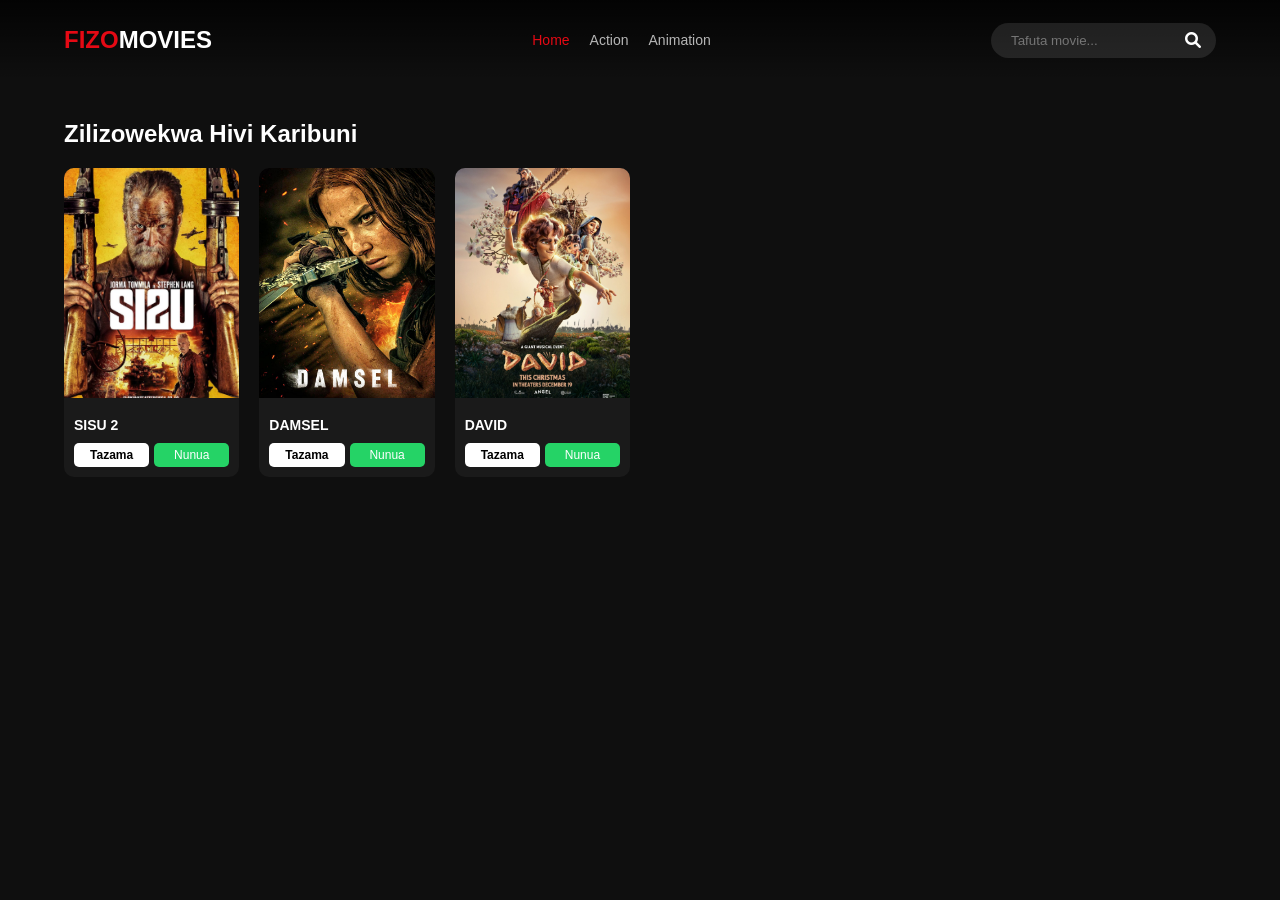
<file: index.html>
<!DOCTYPE html>
<html lang="sw">
<head>
    <meta charset="UTF-8">
    <meta name="viewport" content="width=device-width, initial-scale=1.0">
    <title>FIZO MOVIES ONLINE</title>
    <link rel="stylesheet" href="style.css">
    <link rel="stylesheet" href="https://cdnjs.cloudflare.com/ajax/libs/font-awesome/6.0.0/css/all.min.css">
</head>
<body>

<header>
    <div class="logo">FIZO<span>MOVIES</span></div>
    <nav>
        <ul>
            <li><a href="#" class="cat-btn active" data-cat="All">Home</a></li>
            <li><a href="#" class="cat-btn" data-cat="Action">Action</a></li>
            <li><a href="#" class="cat-btn" data-cat="Animation">Animation</a></li>
        </ul>
    </nav>
    <div class="search-box">
        <input type="text" id="searchInput" placeholder="Tafuta movie...">
        <i class="fas fa-search"></i>
    </div>
</header>

<section class="movie-section">
    <h2 id="sectionTitle">Zilizowekwa Hivi Karibuni</h2>
    <div id="movieGrid"></div>
</section>

<script src="movies.js"></script>

<script>
const movieGrid = document.getElementById('movieGrid');

function displayMovies(data) {
    movieGrid.innerHTML = data.map(movie => `
        <div class="movie-card">
            <img src="${movie.image}" alt="${movie.title}">
            <div class="card-info">
                <h3>${movie.title}</h3>
                <div class="card-buttons">
                    <a href="player.html?id=${movie.id}" class="btn-watch">Tazama</a>
                    <a href="${movie.buy_link}" class="btn-buy">Nunua</a>
                </div>
            </div>
        </div>
    `).join('');
}

// Chagua kulingana na Kategoria
document.querySelectorAll('.cat-btn').forEach(btn => {
    btn.addEventListener('click', (e) => {
        e.preventDefault();
        const cat = btn.getAttribute('data-cat');
        document.querySelectorAll('.cat-btn').forEach(b => b.classList.remove('active'));
        btn.classList.add('active');
        
        const filtered = cat === "All" ? myMovies : myMovies.filter(m => m.category === cat);
        displayMovies(filtered);
    });
});

// Search
document.getElementById('searchInput').addEventListener('input', (e) => {
    const term = e.target.value.toLowerCase();
    const filtered = myMovies.filter(m => m.title.toLowerCase().includes(term));
    displayMovies(filtered);
});

displayMovies(myMovies);
</script>
</body>
</html>
</file>
<file: style.css>
:root {
    --primary: #e50914;
    --dark: #0f0f0f;
    --card-bg: #1a1a1a;
    --text: #ffffff;
}

body {
    background-color: var(--dark);
    color: var(--text);
    font-family: 'Segoe UI', Tahoma, Geneva, Verdana, sans-serif;
    margin: 0;
}

/* Header & Search */
header {
    padding: 15px 5%;
    display: flex;
    justify-content: space-between;
    align-items: center;
    background: linear-gradient(to bottom, rgba(0,0,0,0.8), transparent);
    position: sticky;
    top: 0;
    z-index: 1000;
}

.logo { font-size: 24px; font-weight: bold; color: var(--primary); }
.logo span { color: white; }

.search-box {
    background: rgba(255,255,255,0.1);
    border-radius: 20px;
    padding: 5px 15px;
    display: flex;
    align-items: center;
}

.search-box input {
    background: transparent;
    border: none;
    color: white;
    outline: none;
    padding: 5px;
}

/* Category Menu */
nav ul { display: flex; list-style: none; gap: 20px; }
nav ul li a { color: white; text-decoration: none; font-size: 14px; opacity: 0.7; transition: 0.3s; }
nav ul li a.active, nav ul li a:hover { opacity: 1; color: var(--primary); }

/* Movie Grid */
.movie-section { padding: 20px 5%; }
#movieGrid {
    display: grid;
    grid-template-columns: repeat(auto-fill, minmax(160px, 1fr));
    gap: 20px;
}

.movie-card {
    background: var(--card-bg);
    border-radius: 10px;
    overflow: hidden;
    transition: transform 0.3s;
}

.movie-card:hover { transform: scale(1.05); }

.movie-card img { width: 100%; height: 230px; object-fit: cover; }

.card-info { padding: 10px; }
.card-info h3 { font-size: 14px; margin: 5px 0; white-space: nowrap; overflow: hidden; text-overflow: ellipsis; }

.card-buttons { display: flex; gap: 5px; margin-top: 10px; }
.btn-watch { background: white; color: black; flex: 1; text-align: center; padding: 5px; border-radius: 5px; text-decoration: none; font-size: 12px; font-weight: bold; }
.btn-buy { background: #25D366; color: white; flex: 1; text-align: center; padding: 5px; border-radius: 5px; text-decoration: none; font-size: 12px; }

/* Player Page */
.player-container { max-width: 900px; margin: 50px auto; padding: 20px; }
.video-wrapper { width: 100%; background: black; border-radius: 10px; overflow: hidden; }
video { width: 100%; }
</file>
